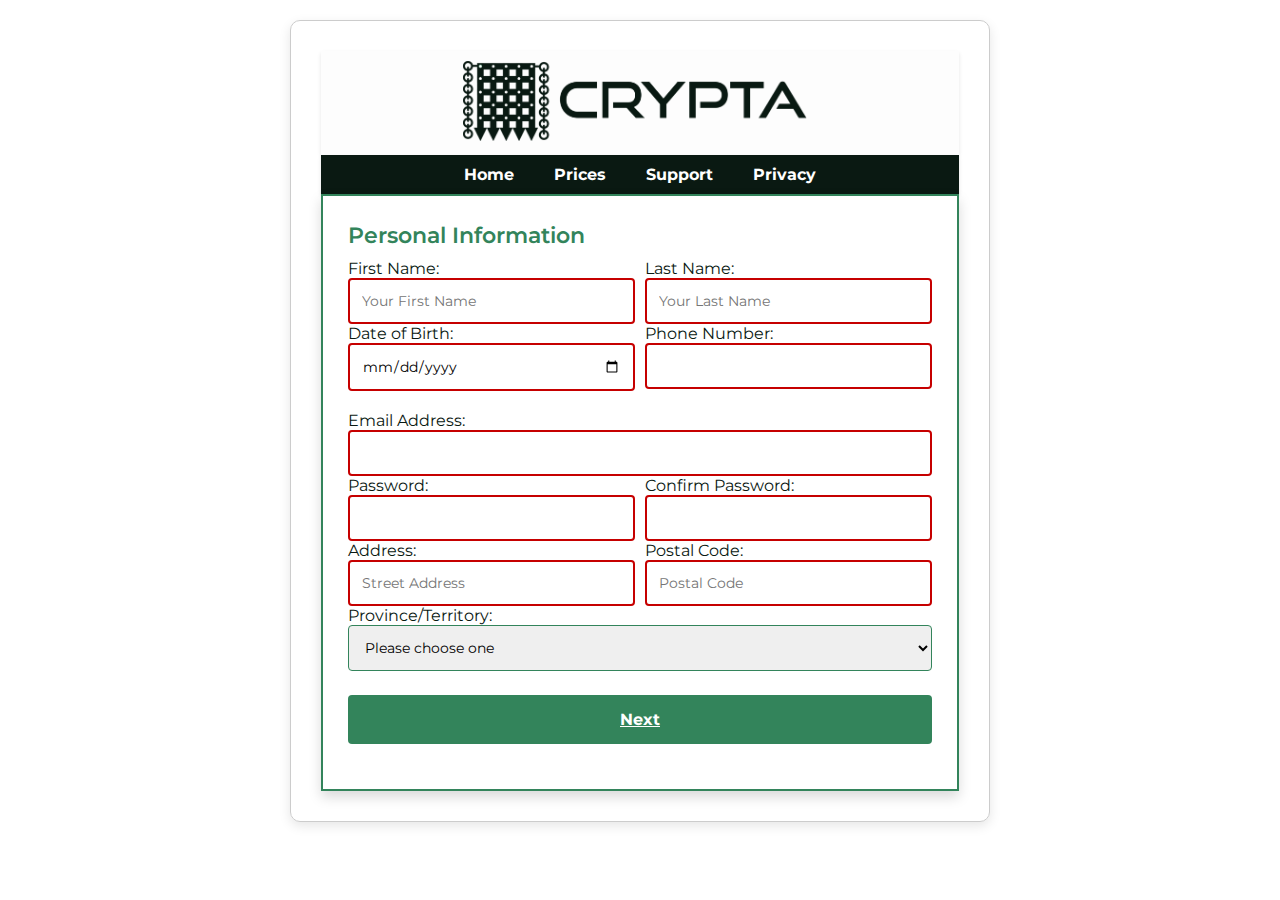
<file: index.html>
<!DOCTYPE html>
<html lang="en">
<head>
    <meta charset="UTF-8">
    <meta name="viewport" content="width=device-width, initial-scale=1.0">
    <title>Crypta Signup</title>
    <link rel="stylesheet" href="styles.css">
    <link href="https://fonts.googleapis.com/css2?family=Montserrat:wght@400;700&display=swap" rel="stylesheet">
</head>  

<body>
<main class="signup-page"> 
<header class="header">
    <div class="logo">
        <img src="images/Crypta main logo.png"alt="Crypta logo"> 
    </div>
</header>

<nav class="navbar">
    <ul>
        <li><a href="#home">Home</a></li>
        <li><a href="#prices">Prices</a></li>
        <li><a href="#support">Support</a></li>
        <li><a href="#privacy">Privacy</a></li>
    </ul>
</nav>

<form action="#" class="signup-form">
    <fieldset class="form-step active">
        <legend>Personal Information</legend>
        <div class="form-row">
            <div>
                <label for="firstname">First Name:</label>
                <input type="text" id="firstname" placeholder="Your First Name" required maxlength="30" pattern="\w{2,30}">
            </div> 
            <div>
                <label for="lastname">Last Name:</label>
                <input type="text" id="lastname" placeholder="Your Last Name" required maxlength="30" pattern="\w{2,30}">
            </div>
        </div>
        <div class="form-row">
            <div>
                <label for="date_of_birth">Date of Birth:</label>
                <input type="date" id="date_of_birth" required>
            </div>
            <div>
                <label for="phone">Phone Number:</label>
                <input type="tel" id="phone" name="phone" required pattern="[789][0-9]{9}">
            </div>
        </div>
    </fieldset>

    <fieldset class="form-step">
        <div class="form-row">
            <div>
                <label for="email">Email Address:</label>
                <input type="email" id="email" name="email" required>
            </div>
        </div>
        <div class="form-row">
            <div>
                <label for="password">Password:</label>
                <input type="password" id="password" name="password" maxlength="30"  required>
            </div>
            <div>
                <label for="confirmpassword">Confirm Password:</label>
                <input type="password" id="confirmpassword" required>
            </div>
        </div>
        <div class="form-row">
            <div>
                <label for="address">Address:</label>
                <input type="text" id="address" name="address" placeholder="Street Address" required pattern="\w{3,30}">
            </div>
            <div>
                <label for="postal-code">Postal Code:</label>
                <input type="text" id="postal-code" name="postal-code" placeholder="Postal Code" required pattern="[A-Za-z]\d[A-Za-z] ?\d[A-Za-z]\d">
            </div>
        </div>
        <div class="form-group">
            <div>
                <label for="province">Province/Territory:</label>
                <select id="province" required> 
                    <option value="">Please choose one</option>
                    <option value="AB">Alberta</option>
                    <option value="BC">British Columbia</option>
                    <option value="MB">Manitoba</option>
                    <option value="NB">New Brunswick</option>
                    <option value="NL">Newfoundland and Labrador</option>
                    <option value="NS">Nova Scotia</option>
                    <option value="ON">Ontario</option>
                    <option value="PE">Prince Edward Island</option>
                    <option value="QC">Quebec</option>
                    <option value="SK">Saskatchewan</option>
                    <option value="YT">Yukon</option>
                    <option value="NU">Nunavut</option>
                    <option value="NT">Northwest Territories</option>
                </select>
            </div>
        </div>
        <a href="financial.html" class="next" id="nextLink">Next</a>
    </fieldset>
    <div id="validationMessage" class="validation-message"></div> 
</form>
</main>

<script>
    document.addEventListener('DOMContentLoaded', function() {
        const nextLink = document.getElementById('nextLink');
        const validationMessageDiv = document.getElementById('validationMessage'); 

        nextLink.addEventListener('click', function(event) {
            validationMessageDiv.innerText = '';
            validationMessageDiv.style.display = 'none'; 

            const password = document.getElementById('password').value;
            const confirmPassword = document.getElementById('confirmpassword').value;

            const requiredFields = [
                document.getElementById('firstname'),
                document.getElementById('lastname'),
                document.getElementById('date_of_birth'),
                document.getElementById('phone'),
                document.getElementById('address'),
                document.getElementById('postal-code'),
                document.getElementById('province')
            ];

            for (const field of requiredFields) {
                if (!field.value) {
                    validationMessageDiv.innerText = 'Please fill out all required fields.';
                    validationMessageDiv.style.display = 'block'; 
                    event.preventDefault(); 
                    return;
                }
            }

            if (password !== confirmPassword) {
                validationMessageDiv.innerText = 'Passwords do not match.';
                validationMessageDiv.style.display = 'block'; 
                event.preventDefault(); 
                return;
            }
        });
    });
</script>
</body>
</html>
</file>
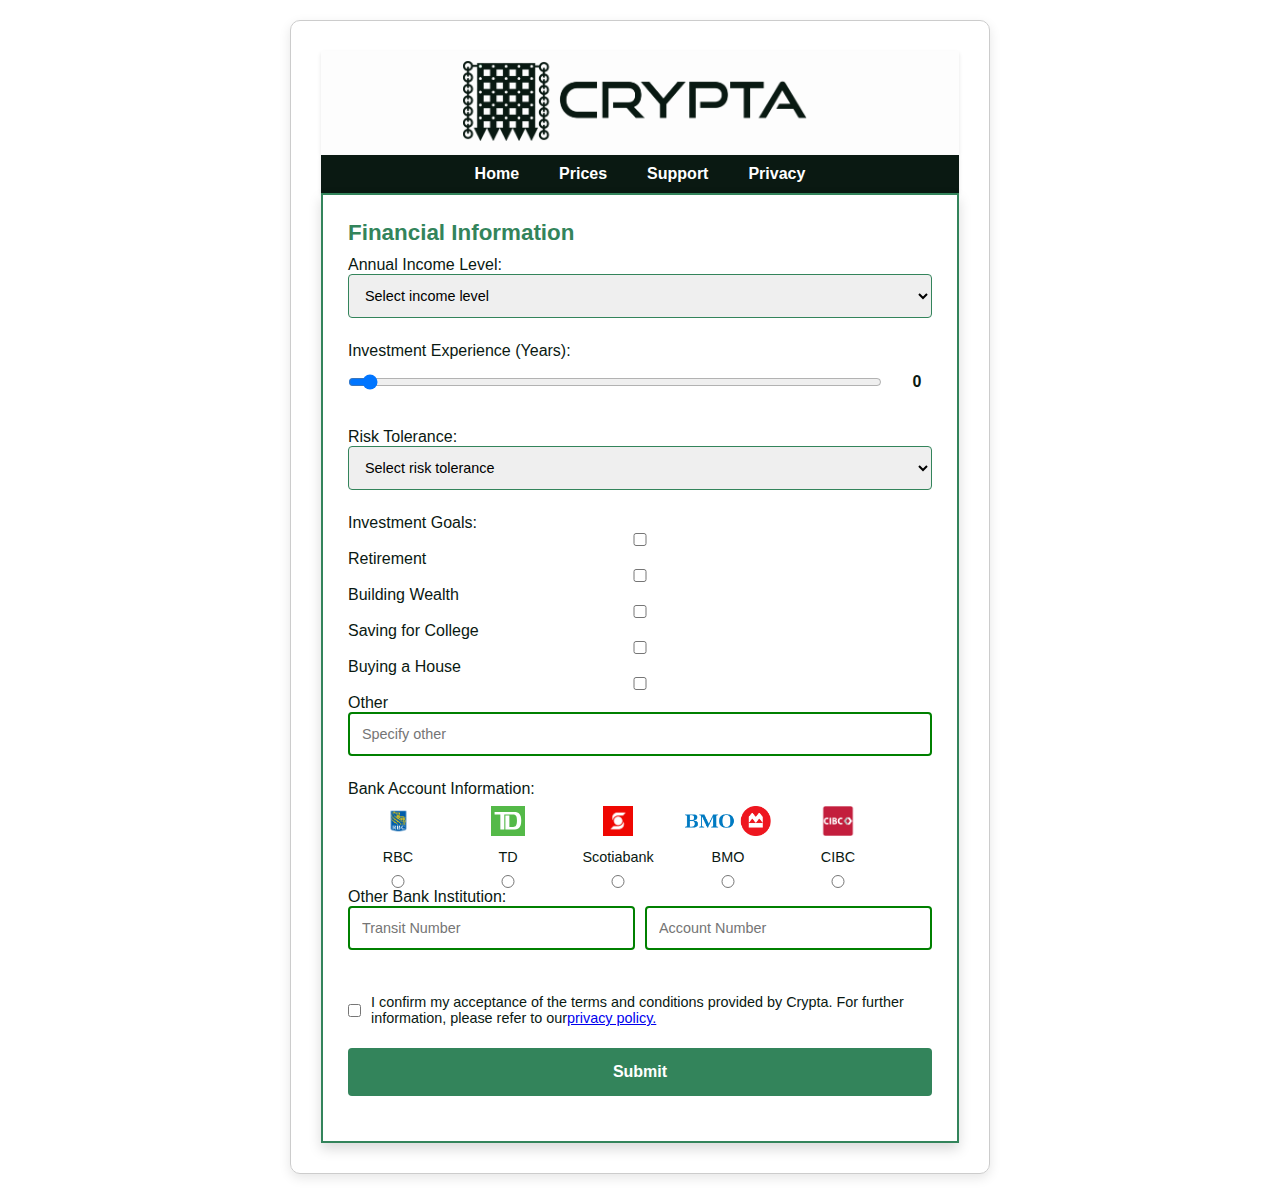
<file: financial.html>
<!DOCTYPE html>
<html lang="en">
<head>
    <meta charset="UTF-8">
    <meta name="viewport" content="width=device-width, initial-scale=1.0">
    <title>Crypta Signup - Financial Information</title>
    <link rel="stylesheet" href="styles.css">
</head>
<body>
<main class="signup-page">
    <header class="header">
        <div class="logo">
            <img src="images/Crypta main logo.png"alt="Crypta main logo">
        </div>
    </header>

    <nav class="navbar">
        <ul>
            <li><a href="#home">Home</a></li>
            <li><a href="#prices">Prices</a></li>
            <li><a href="#support">Support</a></li>
            <li><a href="#privacy">Privacy</a></li>
        </ul>
    </nav>

    <form id="signup-form" class="signup-form" novalidate>
        <fieldset class="form-step">
            <legend>Financial Information</legend>

            <div class="form-group">
                <label for="income">Annual Income Level:</label>
                <select id="income" required>
                    <option value="" disabled selected>Select income level</option>
                    <option value="under_25000">Under $25,000</option>
                    <option value="25000_50000">$25,000 - $50,000</option>
                    <option value="50000_75000">$50,000 - $75,000</option>
                    <option value="75000_100000">$75,000 - $100,000</option>
                    <option value="100000_150000">$100,000 - $150,000</option>
                    <option value="150000_200000">$150,000 - $200,000</option>
                    <option value="200000_250000">$200,000 - $250,000</option>
                    <option value="250000_300000">$250,000 - $300,000</option>
                    <option value="300000_up">Over $300,000</option>
                </select>
            </div>
            <div class="form-group experience-container">
                <label for="experience">Investment Experience (Years):</label>
                <div class="inline-options">
                    <input id="experience" type="range" min="0" max="30" value="0" required oninput="updateExperienceOutput(this.value)">
                    <span id="experience-output">0</span>
                </div>
            </div>
            

            <div class="form-group">
                <label for="risk_tolerance">Risk Tolerance:</label>
                <select id="risk_tolerance" required>
                    <option value="" disabled selected>Select risk tolerance</option>
                    <option value="low">Low</option>
                    <option value="medium">Medium</option>
                    <option value="high">High</option>
                </select>
            </div>

            <div class="goals-container form-group">
                <label>Investment Goals:</label>
                <div class="investment-goals">
                    <label><input type="checkbox" id="retirement" name="goals"> Retirement</label>
                    <label><input type="checkbox" id="building-wealth" name="goals"> Building Wealth</label>
                    <label><input type="checkbox" id="saving-for-college" name="goals"> Saving for College</label>
                    <label><input type="checkbox" id="buying-a-house" name="goals"> Buying a House</label>
                    <label><input type="checkbox" id="other-goals" name="goals"> Other</label>
                    <input type="text" id="other-goals-text" name="other-goals-text" placeholder="Specify other" maxlength="100">
                </div>
            </div>

            <fieldset class="form-step">
                <div class="form-group">
                    <label for="bank-account">Bank Account Information:</label>
                    <div class="bank-options">
                        <div class="bank-option">
                            <img src="images/RBClogo.png" alt="RBC Logo">
                            <label for="RBC">RBC</label>
                            <input type="radio" name="bank" id="RBC" value="RBC" required>
                        </div>
                        <div class="bank-option">
                            <img src="images/TDbanklogo.svg" alt="TD Logo">
                            <label for="TD">TD</label>
                            <input type="radio" name="bank" id="TD" value="TD">
                        </div>
                        <div class="bank-option">
                            <img src="images/scotiabanklogo.png" alt="Scotiabank Logo">
                            <label for="Scotiabank">Scotiabank</label>
                            <input type="radio" name="bank" id="Scotiabank" value="Scotiabank">
                        </div>
                        <div class="bank-option">
                            <img src="images/BMOlogo.png" alt="BMO Logo">
                            <label for="BMO">BMO</label>
                            <input type="radio" name="bank" id="BMO" value="BMO">
                        </div>
                        <div class="bank-option">
                            <img src="images/CIBClogo.png" alt="CIBC Logo">
                            <label for="CIBC">CIBC</label>
                            <input type="radio" name="bank" id="CIBC" value="CIBC">
                            
                            
                        </div>
                    </div>

                    <div class="other-bank-section">
                        <label>Other Bank Institution:</label>
                        <div class="form-row">
                            <div>
                                <input type="text" id="transit-number" name="transit-number" placeholder="Transit Number" maxlength="5">
                            </div>
                            <div>
                                <input type="text" id="account-number" name="account-number" placeholder="Account Number" maxlength="12">
                            </div>
                        </div>
                    </div>
                </div>
            </fieldset>
            <div class="form-group checkbox-agree">
                <input type="checkbox" id="legal_agreement" required>
                <label for="legal_agreement">I  confirm my acceptance of the terms and conditions provided by Crypta. For further information, please refer to our<a href="#">privacy policy.</a>






                </label>
            </div>
            
            <button type="submit">Submit</button>
        </fieldset>
    </form>
</main>

<script>
    function updateExperienceOutput(value) {
        document.getElementById('experience-output').textContent = value;
    }

    document.addEventListener('DOMContentLoaded', function() {
        const form = document.getElementById('signup-form');
        const validationMessageDiv = document.createElement('div');
        validationMessageDiv.className = 'validation-message';
        form.appendChild(validationMessageDiv);

        form.addEventListener('submit', function(event) {
            validationMessageDiv.innerText = '';
            validationMessageDiv.style.display = 'none';
            
            let isValid = true;
            const requiredFields = [
                document.getElementById('income'),
                document.getElementById('risk_tolerance'),
                document.getElementById('legal_agreement')
            ];

            requiredFields.forEach(field => {
                if (!field || !field.value) {
                    isValid = false;
                }
            });

            const selectedBank = document.querySelector('input[name="bank"]:checked');
            if (!selectedBank) {
                isValid = false;
            }

            const otherBankInputs = [document.getElementById('transit-number'), document.getElementById('account-number')];
            if (selectedBank && selectedBank.value === 'other') {
                otherBankInputs.forEach(input => {
                    if (!input.value) {
                        isValid = false;
                    }
                });
            }

            if (!isValid) {
                validationMessageDiv.innerText = 'Please fill out all required fields.';
                validationMessageDiv.style.display = 'block';
                event.preventDefault();
            }
        });
    });

    function updateExperienceOutput(value) {
        document.getElementById('experience-output').textContent = value;
    }
</script>
</body>
</html>
</file>
<file: styles.css>
* {
  margin: 0;
  padding: 0;
  box-sizing: border-box;
  font-family: 'Montserrat', sans-serif;
}

body {
  background-color: #ffffff;
  color: #0a1912;
  display: flex;
  justify-content: center;
  align-items: center;
  padding: 20px;
  width: 100%;
}

.header, .navbar, .signup-page {
  width: 100%;
  max-width: 700px;
}

.header {
  display: flex;
  align-items: center;
  justify-content: center;
  padding: 10px;
  background-color: #fdfdfd;
  box-shadow: 0 2px 4px rgba(0, 0, 0, 0.1);
}

.logo img {
  height: 80px;
  margin-right: 10px;
}

.navbar {
  display: flex;
  justify-content: center;
  background-color: #0a1912;
  padding: 10px 0;
  box-shadow: 0 2px 4px rgba(0, 0, 0, 0.1);
}

.navbar ul {
  list-style: none;
  display: flex;
  gap: 20px;
}

.navbar a {
  color: #ffffff;
  text-decoration: none;
  padding: 10px;
  font-weight: 700;
  transition: background-color 0.3s ease;
}

.navbar a:hover {
  background-color: #33845B;
  border-radius: 4px;
}

.signup-page {
  border: 1px solid #ccc;
  padding: 30px;
  border-radius: 10px;
  box-shadow: 0 4px 12px rgba(0, 0, 0, 0.1);
  width: 100%;
}

.signup-form {
  background-color: #ffffff;
  padding: 25px;
  box-shadow: 0 6px 12px rgba(0, 0, 0, 0.15);
  border: 2px solid #33845B;
  width: 100%;
}

fieldset {
  border: none;
  margin-bottom: 20px;
}

legend {
  font-size: 1.4rem;
  color: #33845B;
  font-weight: 600;
  margin-bottom: 10px;
}

.form-group {
  margin-bottom: 1.5em;
}

.form-row {
  display: flex;
  gap: 10px;
  flex-wrap: wrap;
}

.form-row > div {
  flex: 1;
  min-width: 48%;
}

.inline-options, .bank-options {
  display: flex;
  align-items: center;
  gap: 10px;
  flex-wrap: wrap;
}

input,
select {
  width: 100%;
  padding: 12px;
  border: 1px solid #33845B;
  border-radius: 4px;
  font-size: 0.9rem;
  transition: border-color 0.3s;
}

input:required:invalid {
  border: 2px solid #c60000;
}

input:valid {
  border: 2px solid green;
}

.button, button, .next {
  display: inline-block;
  width: 100%;
  padding: 15px;
  background-color: #33845B;
  color: #ffffff;
  border: none;
  border-radius: 4px;
  font-size: 1rem;
  font-weight: bold;
  text-align: center;
  cursor: pointer;
  transition: background-color 0.3s ease, transform 0.2s;
}

.button:hover, button:hover, .next:hover,
.button:active, button:active, .next:active {
  background-color: #f95919;
  transform: translateY(-2px);
}

.validation-message {
  margin-top: 5px;
  font-size: 0.9rem;
  color: #ff0000;
  display: none;
  padding: 5px;
  border-radius: 3px;
}

.checkbox-agree {
  display: flex;
  align-items: center;
  gap: 5px;
}

.investment-goals .inline-options label {
  display: inline-block;
  margin-right: 10px;
}
.experience-container .inline-options {
  display: flex;
  align-items: center;
  gap: 10px;
}

#experience {
  flex: 1;
}

#experience-output {
  font-weight: bold;
  margin-left: 10px;
  width: 30px;
  text-align: center;

}

.bank-option {
  display: flex;
  flex-direction: column;
  align-items: center;
  text-align: center;
  width: 100px;
}

.bank-option img {
  margin-top: 8px;
  width: auto;
  height: 30px;
}

.bank-option label {
  margin-top: 3px;
  font-size: 0.9rem;
  font-weight: 500;
  padding: 10px;
}

.other-bank-section label {
  margin-top: 10px;
}

.checkbox-agree {
  display: flex;
  align-items: center;
  gap: 10px;
  font-size: 0.9rem;
}

.checkbox-agree input[type="checkbox"] {
  margin: 0;
  width: auto;
  height: auto;
}


.risk-tolerance-options {
  display: flex;
  align-items: center;
  gap: 15px; 
  justify-content: space-between; 
}

@media (max-width: 600px) {
  .signup-page, .signup-form {
    padding: 15px;
  }

  .form-row > div {
    width: 100%;
  }

  input, select, .button, button {
    font-size: 0.9rem;
    padding: 10px;
  }

  legend {
    font-size: 1.2rem;
  }

  #experience-output {
    display: inline-block;
    margin-top: 5px;
  }
}
</file>
